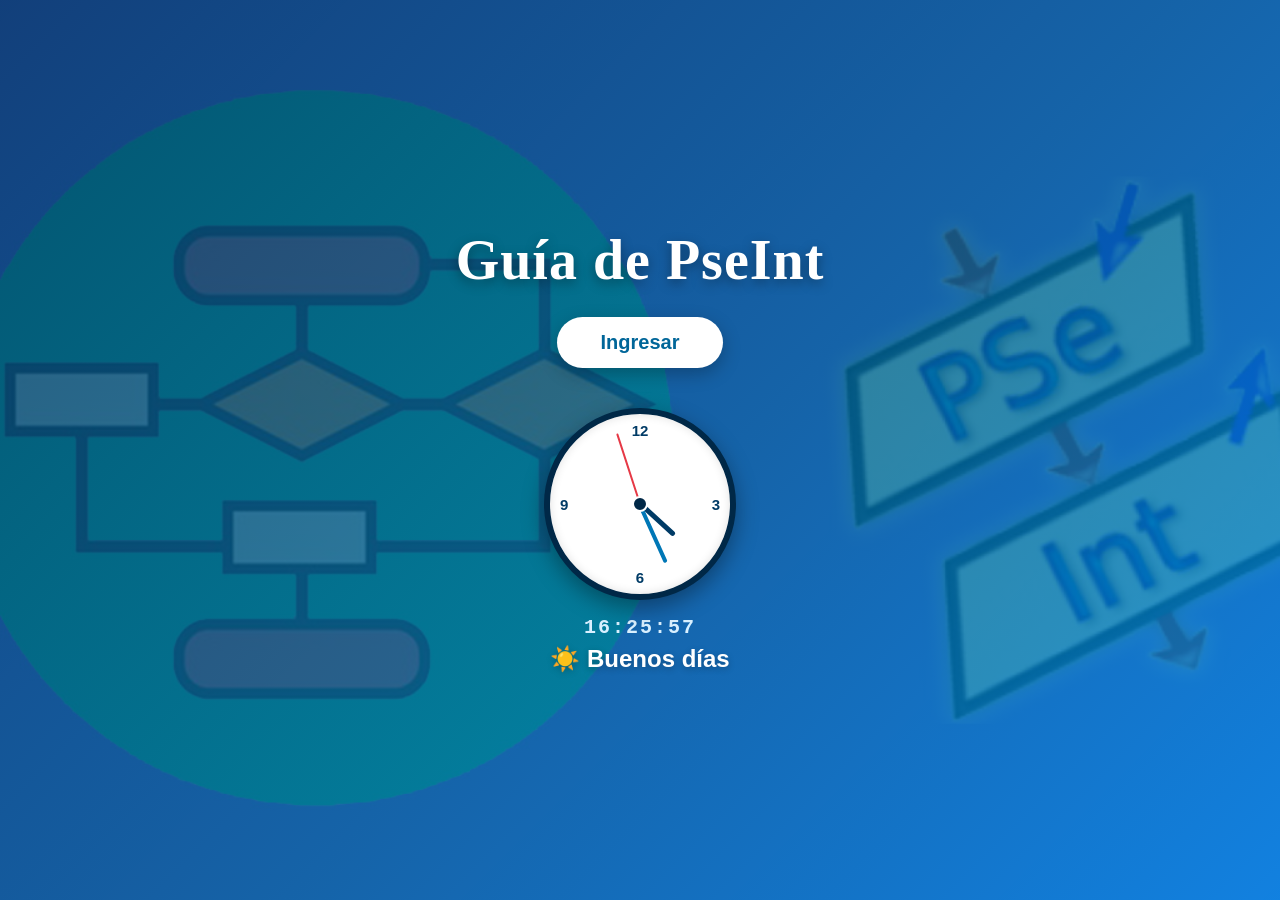
<file: index.html>
<!DOCTYPE html>
<html lang="es">
<head>
  <meta charset="UTF-8">
  <meta name="viewport" content="width=device-width, initial-scale=1.0">
  <title>Guía Básica de PseInt</title>
  <link rel="stylesheet" href="style.css">
</head>
<body>

  <section id="pantalla-bienvenida">
    <div class="contenido-bienvenida">
      <h1 class="titulo-principal">Guía de PseInt</h1>
      <button id="btn-ingresar" type="button">Ingresar</button>

      <div class="zona-reloj">
        <div class="reloj-analogico">
          <div class="marca marca-12">12</div>
          <div class="marca marca-3">3</div>
          <div class="marca marca-6">6</div>
          <div class="marca marca-9">9</div>

          <div class="aguja hora" id="aguja-hora"></div>
          <div class="aguja minuto" id="aguja-minuto"></div>
          <div class="aguja segundo" id="aguja-segundo"></div>
          <div class="centro-reloj"></div>
        </div>

        <p id="hora-digital" class="hora-digital">--:--:--</p>
        <p id="saludo-horario" class="saludo-horario">Cargando...</p>
      </div>
    </div>
  </section>

  <main id="contenido-guia" class="oculto">
    <div id="contenedor">
      <h1 id="arriba">Guía Básica de PseInt</h1>

      <p class="introduccion">
        <strong>PSeInt</strong> sirve para escribir algoritmos en español usando <em>pseudocódigo</em> antes de pasar a un lenguaje de programación como <strong>C++, Python, Java, etc.</strong>
      </p>
      <img src="imagenes/pseint1.jpg" alt="logopseint" class="img-pseint">

      <h2>Puntos importantes que veremos:</h2>

      <ul class="indice">
        <li><a href="#instalacion">Guía de instalación</a></li>
        <li><a href="#interfaz">Conociendo la interfaz de PseInt</a></li>
        <li><a href="#algoritmos">Algoritmos</a></li>
        <li><a href="#diagrama">Diagrama de Flujo</a></li>
        <li><a href="#comparacion">Pseudocódigo vs. lenguajes reales</a></li>
        <li><a href="#glosario">Glosario</a></li>
        <li><a href="#Biblioteca">Biblioteca</a></li>
      </ul>

      <hr />

      <h2 id="instalacion">1. Guía de instalación</h2>
      <h3>Descargar el programa (eligiendo el sistema operativo correcto)</h3>
      <p>Entra al sitio oficial de <strong>PseInt</strong> y descarga el instalador correspondiente a tu sistema operativo sea <strong>Windows, Linux o MacOS</strong>.</p>
      <img src="imagenes/descarga1.jpg" alt="descarga1" class="img-pseint">

      <p class="volver"><a href="#arriba">Volver al inicio &uarr;</a></p>

      <h2 id="interfaz">2. Conociendo la interfaz de PseInt</h2>
      <p>Al abrir <strong>PseInt</strong> verás tres zonas principales:</p>
      <table>
        <tr>
          <th>Editor de código (centro):</th>
          <th>Panel de comandos (derecha):</th>
          <th>Consola de ejecución (ventana emergente al ejecutar):</th>
        </tr>
        <tr>
          <td>Donde escribes tu algoritmo</td>
          <td>Atajos rápidos para insertar estructuras como</td>
          <td>Muestra los mensajes en pantalla y te permite ingresar datos por teclado.</td>
        </tr>
        <tr class="par">
          <td>Proceso ... FinProceso</td>
          <td>Escribir, Leer, Asignar, Si-Entonces, Mientras o Para.</td>
          <td>Se muestra el resultado del algoritmo creado, sea calculadora, alguna fórmula, etc.</td>
        </tr>
      </table>
      <p class="volver"><a href="#arriba">Volver al inicio &uarr;</a></p>

      <h2 id="algoritmos">3. Primer Algoritmo</h2>
      <p>Para comenzar con nuestro primer algoritmo crearemos un pseudocódigo que pida un nombre de usuario y salude:</p>
      <h3>Nombra el pseudocódigo</h3>
      <p>En la primera línea reemplaza el <strong>sin_titulo</strong> por un nombre descriptivo por ejemplo <strong>SaludoSimple.</strong></p>
      <h3>Define variables:</h3>
      <p>Usa <strong>Definir</strong> para indicar qué tipo de dato guardarás <strong>(Caracter, Entero, Real, Logico).</strong></p>
      <h3>Muestra y lee datos:</h3>
      <p>Usa <strong>Escribir</strong> para mostrar un mensaje y <strong>Leer</strong> para capturar lo que escriba el usuario.</p>
      <hr>
      <img src="imagenes/algoritmo1.jpg" alt="algoritmo1" class="img-pseint">
      <hr>
      <p class="volver"><a href="#arriba">Volver al inicio &uarr;</a></p>

      <h2 id="diagrama">4. Diagrama de Flujo</h2>
      <p>Un <strong>diagrama de flujo</strong> es la representación gráfica de un algoritmo mediante <strong>figuras geométricas</strong> conectadas por flechas que indican el orden de ejecución y el sentido del flujo lógico. Traduce las instrucciones escritas en <strong>pseudocódigo</strong> (como Escribir, Leer, asignaciones, condicionales o bucles) a un mapa visual donde es más fácil seguir cómo se transforman los datos y dónde se toman decisiones.</p>
      <h3>Diagrama de flujo (F7 o ícono de diagrama):</h3>
      <p>Genera automáticamente el diagrama de flujo de tu algoritmo, ideal para visualizar condicionales y bucles.</p>
      <hr>
      <img src="imagenes/diagrama1.jpg" alt="diagrama1" class="img-pseint">
      <hr>
      <p class="volver"><a href="#arriba">Volver al inicio &uarr;</a></p>
      
      <h3>Ejecutar (F9 o botón verde de Play):</h3>
      <p>Abre la ventana de ejecución. Escribe tu nombre y presiona Enter para ver el resultado. Si hay un error de sintaxis, <strong>PSeInt</strong> marcará la línea con un mensaje explicativo.</p>
      <hr>
      <img src="imagenes/ejecucion1.jpg" alt="ejecucion1" class="img-pseint">
      <hr />

      <h3>Ejecutar paso a paso (F8):</h3>
      <p>Avanza <strong>instrucción por instrucción</strong> para observar cómo cambia el flujo y revisar el valor de las variables.</p>
      <hr>
      <img src="imagenes/ejecucion2.jpg" alt="Ejecución en PSeInt" class="img-pseint">
      <hr>

      <h2 id="comparacion">5. Pseudocódigo vs. lenguajes reales</h2>
      <p>El pseudocódigo de <strong>PseInt</strong> es el paso previo a programar en un lenguaje real. La lógica es la misma, solo cambia la forma de escribirla (la <strong>sintaxis</strong>).</p>

      <h3>Equivalencias básicas</h3>
      <table>
        <tr>
          <th>Acción</th>
          <th>PseInt</th>
          <th>Python</th>
          <th>C++</th>
        </tr>
        <tr>
          <td>Mostrar en pantalla</td>
          <td>Escribir</td>
          <td>print()</td>
          <td>cout &lt;&lt;</td>
        </tr>
        <tr class="par">
          <td>Leer datos</td>
          <td>Leer</td>
          <td>input()</td>
          <td>cin &gt;&gt;</td>
        </tr>
        <tr>
          <td>Asignar un valor</td>
          <td>&lt;- (o =)</td>
          <td>=</td>
          <td>=</td>
        </tr>
        <tr class="par">
          <td>Condicional</td>
          <td>Si - Entonces - SiNo - FinSi</td>
          <td>if - else</td>
          <td>if - else</td>
        </tr>
        <tr>
          <td>Repetir con contador</td>
          <td>Para - FinPara</td>
          <td>for</td>
          <td>for</td>
        </tr>
        <tr class="par">
          <td>Repetir con condición</td>
          <td>Mientras - FinMientras</td>
          <td>while</td>
          <td>while</td>
        </tr>
        <tr>
          <td>Fin de instrucción</td>
          <td>;</td>
          <td>Salto de línea</td>
          <td>;</td>
        </tr>
      </table>

  <h3>Ejemplo: el mismo saludo en tres lenguajes</h3>
  <p>Este es el algoritmo de la sección 3 escrito en <strong>PseInt</strong>, <strong>Python</strong> y <strong>C++</strong>.</p>
  <img src="imagenes/ejemplo1.jpg" alt="ejemplo1" class="img-pseint">

<p class="volver"><a href="#arriba">Volver al inicio &uarr;</a></p>

      <h2 id="Biblioteca">5. Biblioteca de enlaces</h2>
      <p>Acá habrá variedad de enlaces para que te puedas seguir informando sobre <strong>PseInt</strong>.</p>
      <h3>Guía de PseInt</h3>
      <p>Acá podrás visualizar un PDF con una guía de este lenguaje de pseudocódigo para que puedas alimentar tu conocimiento.</p>
      <hr>
      <div class="visor-pdf">
        <iframe
          src="enlaces/guiapseint.pdf#toolbar=1&navpanes=0"
          width="100%"
          height="520"
          title="Vista previa de la Guía de PSeInt">
        </iframe>
      </div>
      <hr>
      <h3>Enlaces de canales donde los creadores de contenido te harán entender el pseudocódigo de manera didáctica.</h3>
      <hr>
      <p>
        <a href="https://www.youtube.com/watch?v=FvibfpSVFBw&list=PLAzlSdU-KYwXllXcUCW-BylQZemcDV798" target="_blank" rel="noopener noreferrer">
          Aprende PseInt desde cero con el creador de contenido <strong>"Danisable"</strong>.
        </a>
      </p>
      <hr>
      <p>
        <a href="https://www.youtube.com/watch?v=f5ofAydgHFU&list=PLHpcPwRNDklKQxB_V8XGwcPSiHSWYb9SQ" target="_blank" rel="noopener noreferrer">
          CURSO de LÓGICA de PROGRAMACIÓN con PSEINT con el creador de contenido <strong>"DacarSoft"</strong>.
        </a>
      </p>
      <hr>
      <p class="volver"><a href="#arriba">Volver al inicio &uarr;</a></p>

      <footer id="pie-pagina">
        <p>Alumno: Cristhian Hilario Macazana</p>
      </footer>
    </div>
  </main>

  <script src="script.js"></script>
</body>
</html>
</file>
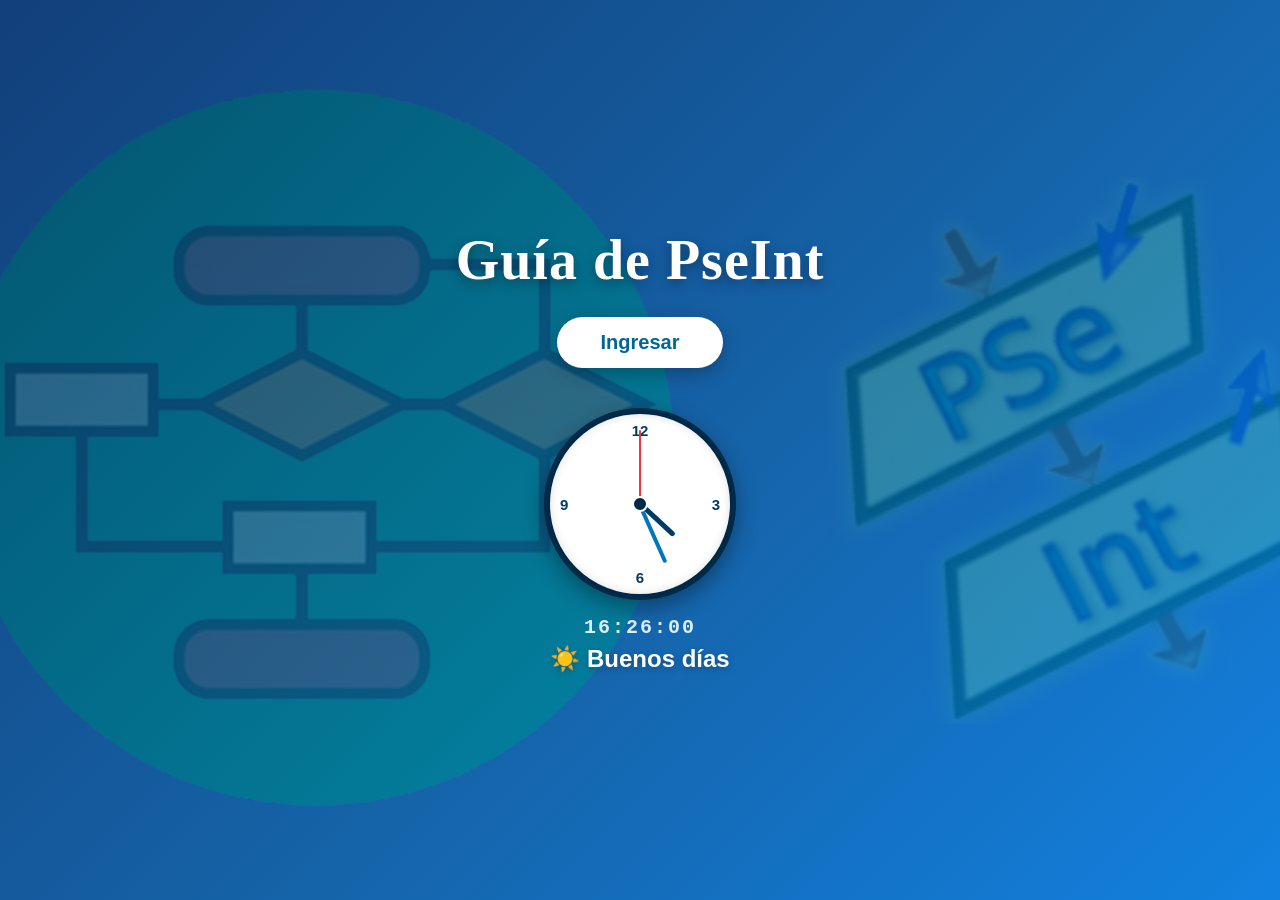
<file: guia.html>
<!DOCTYPE html>
<html lang="es">
<head>
  <meta charset="UTF-8">
  <meta name="viewport" content="width=device-width, initial-scale=1.0">
  <title>Guía Básica de PseInt</title>
  <link rel="stylesheet" href="style.css">
</head>
<body>

  <section id="pantalla-bienvenida">
    <div class="contenido-bienvenida">
      <h1 class="titulo-principal">Guía de PseInt</h1>
      <button id="btn-ingresar" type="button">Ingresar</button>

      <div class="zona-reloj">
        <div class="reloj-analogico">
          <div class="marca marca-12">12</div>
          <div class="marca marca-3">3</div>
          <div class="marca marca-6">6</div>
          <div class="marca marca-9">9</div>

          <div class="aguja hora" id="aguja-hora"></div>
          <div class="aguja minuto" id="aguja-minuto"></div>
          <div class="aguja segundo" id="aguja-segundo"></div>
          <div class="centro-reloj"></div>
        </div>

        <p id="hora-digital" class="hora-digital">--:--:--</p>
        <p id="saludo-horario" class="saludo-horario">Cargando...</p>
      </div>
    </div>
  </section>

  <main id="contenido-guia" class="oculto">
    <div id="contenedor">
      <h1 id="arriba">Guía Básica de PseInt</h1>

      <p class="introduccion">
        <strong>PSeInt</strong> sirve para escribir algoritmos en español usando <em>pseudocódigo</em> antes de pasar a un lenguaje de programación como <strong>C++, Python, Java, etc.</strong>
      </p>
      <img src="imagenes/pseint1.jpg" alt="logopseint" class="img-pseint">

      <h2>Puntos importantes que veremos:</h2>

      <ul class="indice">
        <li><a href="#instalacion">Guía de instalación</a></li>
        <li><a href="#interfaz">Conociendo la interfaz de PseInt</a></li>
        <li><a href="#algoritmos">Algoritmos</a></li>
        <li><a href="#diagrama">Diagrama de Flujo</a></li>
        <li><a href="#comparacion">Pseudocódigo vs. lenguajes reales</a></li>
        <li><a href="#glosario">Glosario</a></li>
        <li><a href="#Biblioteca">Biblioteca</a></li>
      </ul>

      <hr />

      <h2 id="instalacion">1. Guía de instalación</h2>
      <h3>Descargar el programa (eligiendo el sistema operativo correcto)</h3>
      <p>Entra al sitio oficial de <strong>PseInt</strong> y descarga el instalador correspondiente a tu sistema operativo sea <strong>Windows, Linux o MacOS</strong>.</p>
      <img src="imagenes/descarga1.jpg" alt="descarga1" class="img-pseint">

      <p class="volver"><a href="#arriba">Volver al inicio &uarr;</a></p>

      <h2 id="interfaz">2. Conociendo la interfaz de PseInt</h2>
      <p>Al abrir <strong>PseInt</strong> verás tres zonas principales:</p>
      <table>
        <tr>
          <th>Editor de código (centro):</th>
          <th>Panel de comandos (derecha):</th>
          <th>Consola de ejecución (ventana emergente al ejecutar):</th>
        </tr>
        <tr>
          <td>Donde escribes tu algoritmo</td>
          <td>Atajos rápidos para insertar estructuras como</td>
          <td>Muestra los mensajes en pantalla y te permite ingresar datos por teclado.</td>
        </tr>
        <tr class="par">
          <td>Proceso ... FinProceso</td>
          <td>Escribir, Leer, Asignar, Si-Entonces, Mientras o Para.</td>
          <td>Se muestra el resultado del algoritmo creado, sea calculadora, alguna fórmula, etc.</td>
        </tr>
      </table>
      <p class="volver"><a href="#arriba">Volver al inicio &uarr;</a></p>

      <h2 id="algoritmos">3. Primer Algoritmo</h2>
      <p>Para comenzar con nuestro primer algoritmo crearemos un pseudocódigo que pida un nombre de usuario y salude:</p>
      <h3>Nombra el pseudocódigo</h3>
      <p>En la primera línea reemplaza el <strong>sin_titulo</strong> por un nombre descriptivo por ejemplo <strong>SaludoSimple.</strong></p>
      <h3>Define variables:</h3>
      <p>Usa <strong>Definir</strong> para indicar qué tipo de dato guardarás <strong>(Caracter, Entero, Real, Logico).</strong></p>
      <h3>Muestra y lee datos:</h3>
      <p>Usa <strong>Escribir</strong> para mostrar un mensaje y <strong>Leer</strong> para capturar lo que escriba el usuario.</p>
      <hr>
      <img src="imagenes/algoritmo1.jpg" alt="algoritmo1" class="img-pseint">
      <hr>
      <p class="volver"><a href="#arriba">Volver al inicio &uarr;</a></p>

      <h2 id="diagrama">4. Diagrama de Flujo</h2>
      <p>Un <strong>diagrama de flujo</strong> es la representación gráfica de un algoritmo mediante <strong>figuras geométricas</strong> conectadas por flechas que indican el orden de ejecución y el sentido del flujo lógico. Traduce las instrucciones escritas en <strong>pseudocódigo</strong> (como Escribir, Leer, asignaciones, condicionales o bucles) a un mapa visual donde es más fácil seguir cómo se transforman los datos y dónde se toman decisiones.</p>
      <h3>Diagrama de flujo (F7 o ícono de diagrama):</h3>
      <p>Genera automáticamente el diagrama de flujo de tu algoritmo, ideal para visualizar condicionales y bucles.</p>
      <hr>
      <img src="imagenes/diagrama1.jpg" alt="diagrama1" class="img-pseint">
      <hr>
      <p class="volver"><a href="#arriba">Volver al inicio &uarr;</a></p>
      
      <h3>Ejecutar (F9 o botón verde de Play):</h3>
      <p>Abre la ventana de ejecución. Escribe tu nombre y presiona Enter para ver el resultado. Si hay un error de sintaxis, <strong>PSeInt</strong> marcará la línea con un mensaje explicativo.</p>
      <hr>
      <img src="imagenes/ejecucion1.jpg" alt="ejecucion1" class="img-pseint">
      <hr />

      <h3>Ejecutar paso a paso (F8):</h3>
      <p>Avanza <strong>instrucción por instrucción</strong> para observar cómo cambia el flujo y revisar el valor de las variables.</p>
      <hr>
      <img src="imagenes/ejecucion2.jpg" alt="Ejecución en PSeInt" class="img-pseint">
      <hr>

      <h2 id="comparacion">5. Pseudocódigo vs. lenguajes reales</h2>
      <p>El pseudocódigo de <strong>PseInt</strong> es el paso previo a programar en un lenguaje real. La lógica es la misma, solo cambia la forma de escribirla (la <strong>sintaxis</strong>).</p>

      <h3>Equivalencias básicas</h3>
      <table>
        <tr>
          <th>Acción</th>
          <th>PseInt</th>
          <th>Python</th>
          <th>C++</th>
        </tr>
        <tr>
          <td>Mostrar en pantalla</td>
          <td>Escribir</td>
          <td>print()</td>
          <td>cout &lt;&lt;</td>
        </tr>
        <tr class="par">
          <td>Leer datos</td>
          <td>Leer</td>
          <td>input()</td>
          <td>cin &gt;&gt;</td>
        </tr>
        <tr>
          <td>Asignar un valor</td>
          <td>&lt;- (o =)</td>
          <td>=</td>
          <td>=</td>
        </tr>
        <tr class="par">
          <td>Condicional</td>
          <td>Si - Entonces - SiNo - FinSi</td>
          <td>if - else</td>
          <td>if - else</td>
        </tr>
        <tr>
          <td>Repetir con contador</td>
          <td>Para - FinPara</td>
          <td>for</td>
          <td>for</td>
        </tr>
        <tr class="par">
          <td>Repetir con condición</td>
          <td>Mientras - FinMientras</td>
          <td>while</td>
          <td>while</td>
        </tr>
        <tr>
          <td>Fin de instrucción</td>
          <td>;</td>
          <td>Salto de línea</td>
          <td>;</td>
        </tr>
      </table>

  <h3>Ejemplo: el mismo saludo en tres lenguajes</h3>
  <p>Este es el algoritmo de la sección 3 escrito en <strong>PseInt</strong>, <strong>Python</strong> y <strong>C++</strong>.</p>
  <img src="imagenes/ejemplo1.jpg" alt="ejemplo1" class="img-pseint">

<p class="volver"><a href="#arriba">Volver al inicio &uarr;</a></p>

      <h2 id="Biblioteca">5. Biblioteca de enlaces</h2>
      <p>Acá habrá variedad de enlaces para que te puedas seguir informando sobre <strong>PseInt</strong>.</p>
      <h3>Guía de PseInt</h3>
      <p>Acá podrás visualizar un PDF con una guía de este lenguaje de pseudocódigo para que puedas alimentar tu conocimiento.</p>
      <hr>
      <div class="visor-pdf">
        <iframe
          src="enlaces/guiapseint.pdf#toolbar=1&navpanes=0"
          width="100%"
          height="520"
          title="Vista previa de la Guía de PSeInt">
        </iframe>
      </div>
      <hr>
      <h3>Enlaces de canales donde los creadores de contenido te harán entender el pseudocódigo de manera didáctica.</h3>
      <hr>
      <p>
        <a href="https://www.youtube.com/watch?v=FvibfpSVFBw&list=PLAzlSdU-KYwXllXcUCW-BylQZemcDV798" target="_blank" rel="noopener noreferrer">
          Aprende PseInt desde cero con el creador de contenido <strong>"Danisable"</strong>.
        </a>
      </p>
      <hr>
      <p>
        <a href="https://www.youtube.com/watch?v=f5ofAydgHFU&list=PLHpcPwRNDklKQxB_V8XGwcPSiHSWYb9SQ" target="_blank" rel="noopener noreferrer">
          CURSO de LÓGICA de PROGRAMACIÓN con PSEINT con el creador de contenido <strong>"DacarSoft"</strong>.
        </a>
      </p>
      <hr>
      <p class="volver"><a href="#arriba">Volver al inicio &uarr;</a></p>

      <footer id="pie-pagina">
        <p>Alumno: Cristhian Hilario Macazana</p>
      </footer>
    </div>
  </main>

  <script src="script.js"></script>
</body>
</html>
</file>
<file: style.css>
html {
  scroll-behavior: smooth;
}

body {
  font-family: Arial, Verdana, sans-serif;
  color: #333333;
  background-color: #efefef;
  margin: 0px;
}

.oculto {
  display: none !important;
}

a {
  color: #0088dd;
  text-decoration: none;
}

a:hover {
  color: #005588;
  text-decoration: underline;
}

#pantalla-bienvenida, #contenido-guia, #contenedor, iframe {
  box-sizing: border-box;
}

@keyframes aparecer {
  from {
    opacity: 0;
    transform: translateY(15px);
  }
  to {
    opacity: 1;
    transform: translateY(0px);
  }
}


#pantalla-bienvenida {
  min-height: 100vh;
  padding: 20px;
  display: flex;
  justify-content: center;
  align-items: center;
  text-align: center;
  color: #ffffff;
  background-color: #006699;
  background-image:
    linear-gradient(135deg, rgba(0, 59, 102, 0.85) 0%, rgba(0, 102, 153, 0.82) 55%, rgba(0, 136, 221, 0.85) 100%),
    url("imagenes/fondo3.jpg");
  background-repeat: no-repeat;
  background-position: center center;
  background-size: cover;
  background-attachment: fixed;
}

.contenido-bienvenida {
  max-width: 650px;
  width: 100%;
  animation: aparecer 0.8s ease-out;
}

.titulo-principal {
  font-family: Georgia, Times, serif;
  font-size: 56px;
  letter-spacing: 1px;
  margin: 0px 0px 25px 0px;
  text-shadow: 0px 4px 12px rgba(0, 0, 0, 0.35);
}

#btn-ingresar {
  background-color: #ffffff;
  color: #006699;
  font-size: 20px;
  font-weight: bold;
  padding: 14px 44px;
  border: none;
  border-radius: 50px;
  cursor: pointer;
  box-shadow: 0px 6px 18px rgba(0, 0, 0, 0.25);
  transition: all 0.25s ease;
}

#btn-ingresar:hover {
  background-color: #e6f4ff;
  transform: translateY(-3px) scale(1.03);
  box-shadow: 0px 10px 24px rgba(0, 0, 0, 0.35);
}

#btn-ingresar:active {
  transform: none;
}


.zona-reloj {
  margin-top: 40px;
  display: flex;
  flex-direction: column;
  align-items: center;
}

.reloj-analogico {
  position: relative;
  width: 180px;
  height: 180px;
  background-color: #ffffff;
  border: 6px solid #002847;
  border-radius: 50%;
  box-shadow: 0px 8px 22px rgba(0, 0, 0, 0.35), inset 0px 0px 10px rgba(0, 0, 0, 0.12);
}

.marca {
  position: absolute;
  font-weight: bold;
  font-size: 15px;
  color: #003b66;
}

.marca-12, .marca-6 {
  left: 50%;
  transform: translateX(-50%);
}

.marca-3, .marca-9 {
  top: 50%;
  transform: translateY(-50%);
}

.marca-12 { top: 8px; }
.marca-6  { bottom: 8px; }
.marca-3  { right: 10px; }
.marca-9  { left: 10px; }

.aguja {
  position: absolute;
  bottom: 50%;
  left: 50%;
  transform-origin: bottom center;
  border-radius: 4px;
}

.hora {
  width: 5px;
  height: 46px;
  margin-left: -2.5px;
  background-color: #003b66;
}

.minuto {
  width: 3.5px;
  height: 64px;
  margin-left: -1.75px;
  background-color: #0077b6;
}

.segundo {
  width: 2px;
  height: 74px;
  margin-left: -1px;
  background-color: #e63946;
}

.centro-reloj {
  position: absolute;
  width: 12px;
  height: 12px;
  top: 50%;
  left: 50%;
  background-color: #002847;
  border: 2px solid #ffffff;
  border-radius: 50%;
  transform: translate(-50%, -50%);
}

.hora-digital {
  margin: 16px 0px 6px 0px;
  font-family: "Courier New", Courier, monospace;
  font-size: 20px;
  font-weight: bold;
  letter-spacing: 2px;
  color: #d9f0ff;
}

.saludo-horario {
  margin: 0px;
  font-size: 24px;
  font-weight: bold;
  text-shadow: 0px 2px 6px rgba(0, 0, 0, 0.25);
}


#contenido-guia {
  min-height: 100vh;
  padding: 15px 0px;
  background-image: url("imagenes/fondo1.jpg");
  background-repeat: no-repeat;
  background-position: center top;
  background-size: cover;
  background-attachment: fixed;
}

#contenedor {
  max-width: 850px;
  margin: 25px auto;
  padding: 35px;
  background-color: #ffffff;
  border: 1px solid #cccccc;
  box-shadow: 0px 4px 12px rgba(0, 0, 0, 0.08);
  animation: aparecer 0.6s ease-out;
}

#contenedor p {
  line-height: 1.6em;
  text-align: justify;
}


h2, #contenedor h1 {
  font-family: Georgia, Times, serif;
  color: #230d5c;
  border-bottom: 1px solid #230d5c;
  padding-bottom: 5px;
}

#contenedor h1 {
  font-size: 50px;
  margin-top: 0px;
  padding-bottom: 10px;
  border-bottom-width: 2px;
}

h2 {
  font-size: 22px;
  margin-top: 25px;
}

h3 {
  font-size: 18px;
  color: #444444;
  margin-top: 20px;
}


.introduccion {
  font-size: 17px;
  color: #555555;
  background-color: #f9f9f9;
  padding: 15px;
  border-left: 4px solid #0088dd;
  transition: background-color 0.3s ease;
}

.introduccion:hover {
  background-color: #f0f7fb;
}

ul {
  list-style-type: square;
  line-height: 1.6em;
}

li {
  margin-bottom: 6px;
}

.indice a {
  display: inline-block;
  transition: all 0.2s ease;
}

.indice a:hover {
  transform: translateX(6px);
  color: #004466;
}


.img-pseint {
  display: block;
  max-width: 100%;
  max-height: 55vh;
  margin: 16px auto;
  object-fit: contain;
}

iframe {
  display: block;
  width: 100%;
  height: 520px;
  border: 1px solid #cccccc;
  border-radius: 4px;
  background-color: #f9f9f9;
}


table {
  width: 100%;
  border-collapse: collapse;
  margin: 15px 0px 20px 0px;
}

th, td {
  padding: 10px;
  text-align: left;
  border-bottom: 1px solid #cccccc;
}

th {
  background-color: #006699;
  color: #ffffff;
  text-transform: uppercase;
  font-size: 13px;
  letter-spacing: 0.05em;
}

tr {
  transition: background-color 0.25s ease;
}

tr.par {
  background-color: #f4f8fa;
}

tr:hover {
  background-color: #e6f2f8;
}


#contenedor .volver {
  text-align: right;
  margin-top: 20px;
  font-size: 14px;
}

.volver a {
  display: inline-block;
  padding: 6px 12px;
  background-color: #f4f8fa;
  border: 1px solid #cccccc;
  border-radius: 4px;
  transition: all 0.3s ease;
}

.volver a:hover {
  background-color: #006699;
  color: #ffffff;
  text-decoration: none;
  transform: translateY(-2px);
}

#pie-pagina {
  margin-top: 40px;
  padding-top: 15px;
  border-top: 1px solid #cccccc;
  font-size: 13px;
  color: #777777;
}

#pie-pagina p {
  text-align: center;
}
</file>
